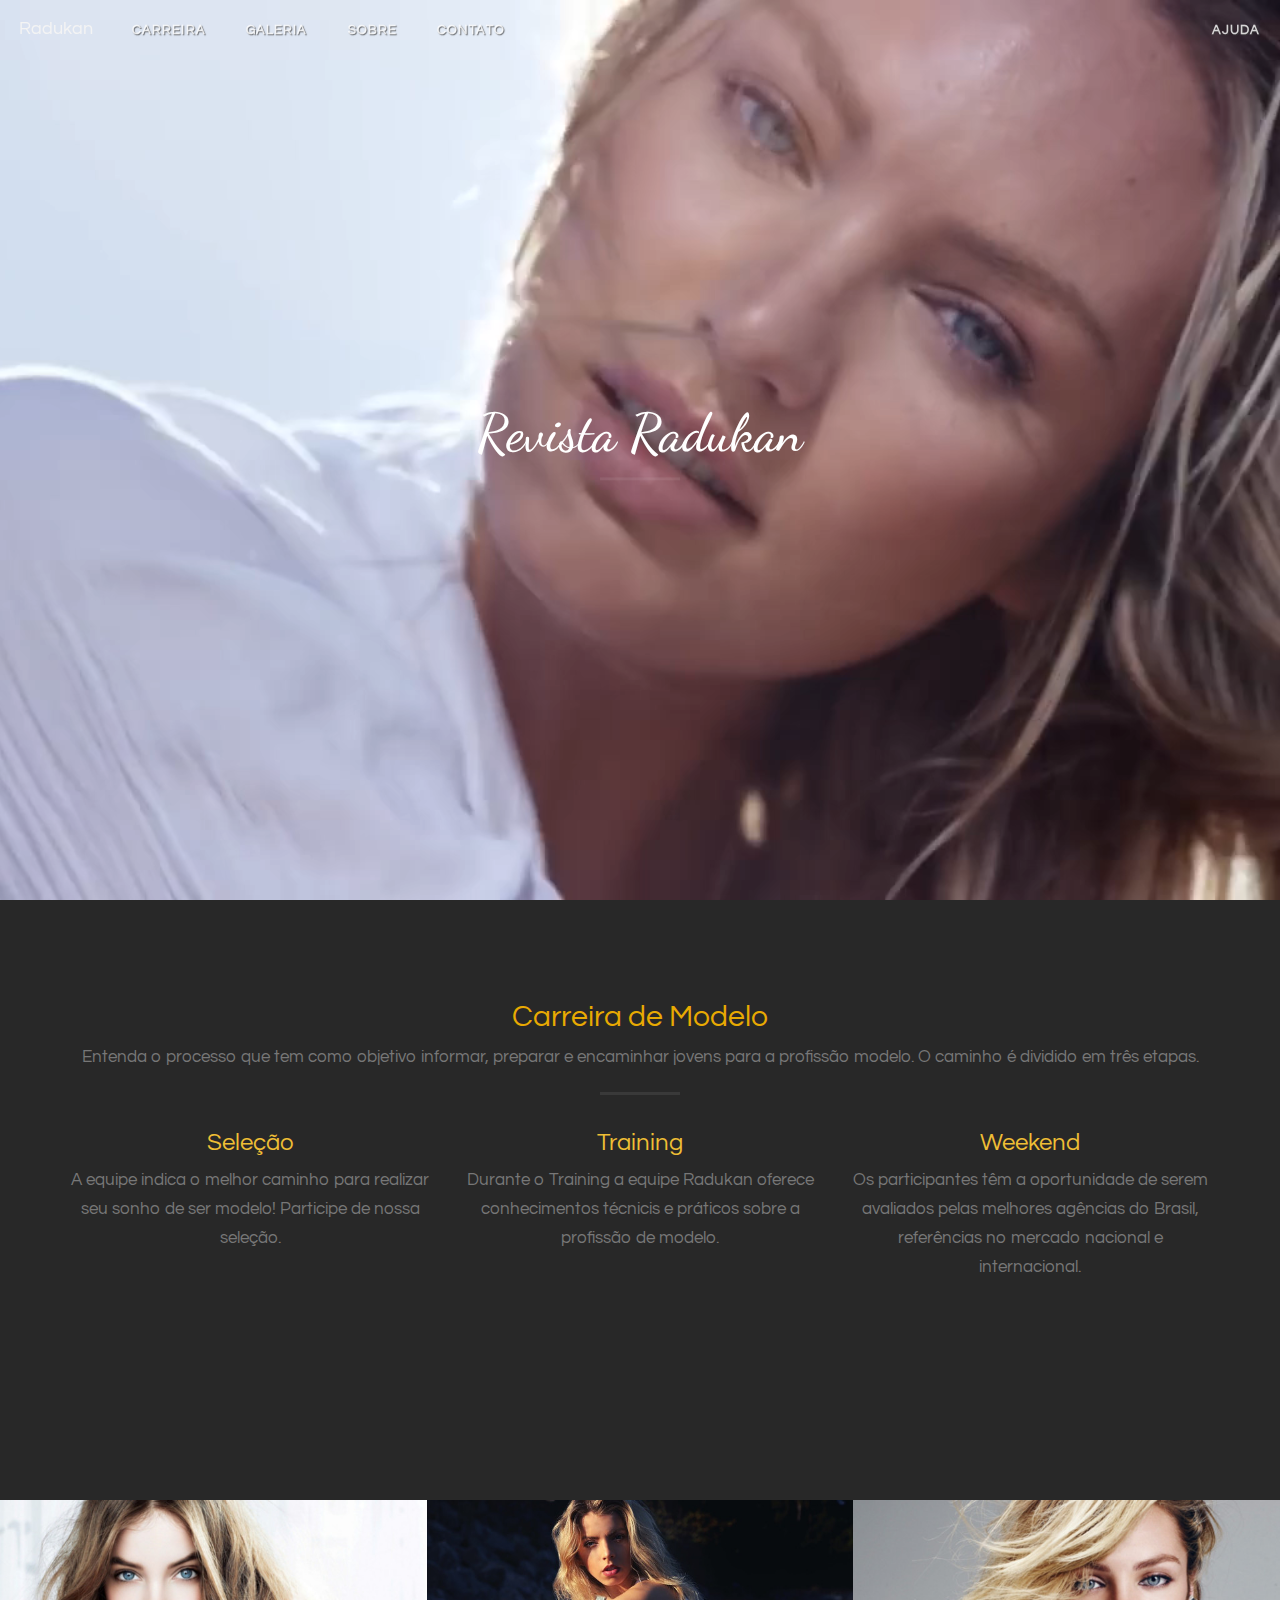
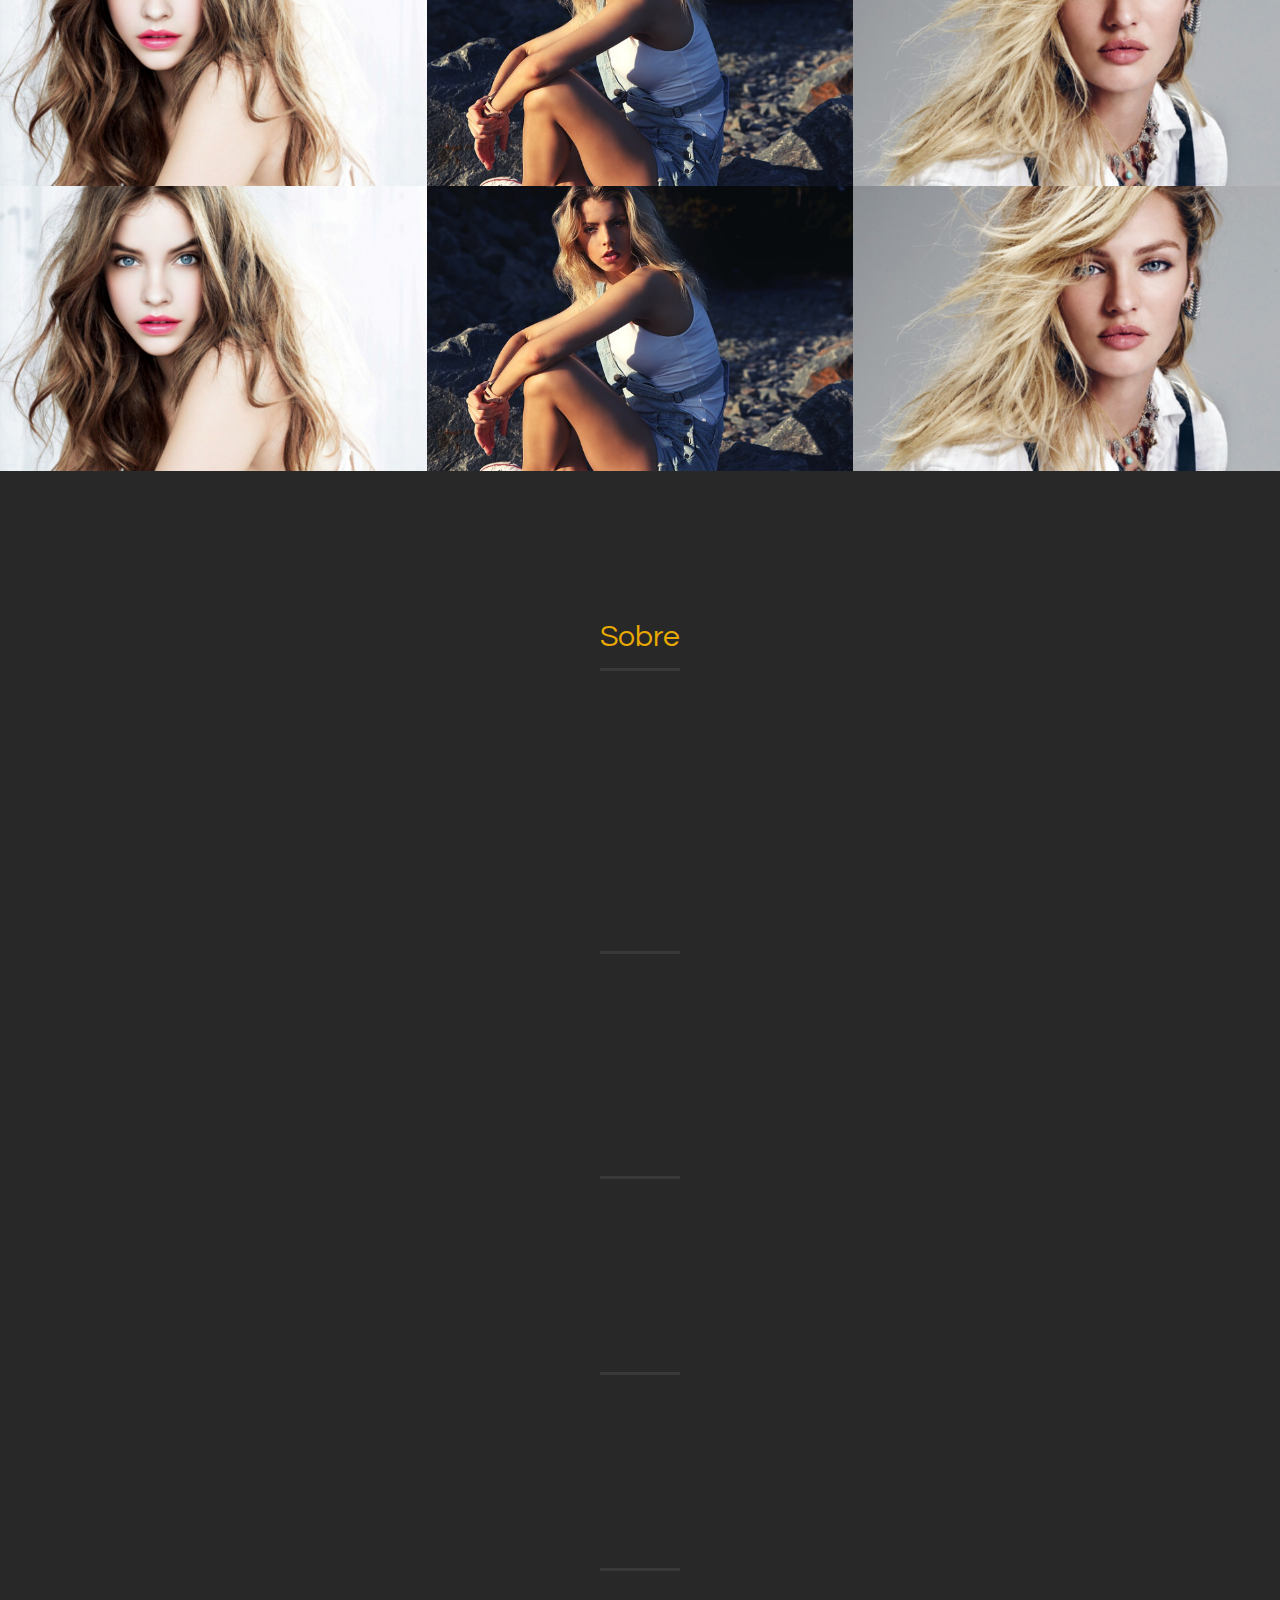
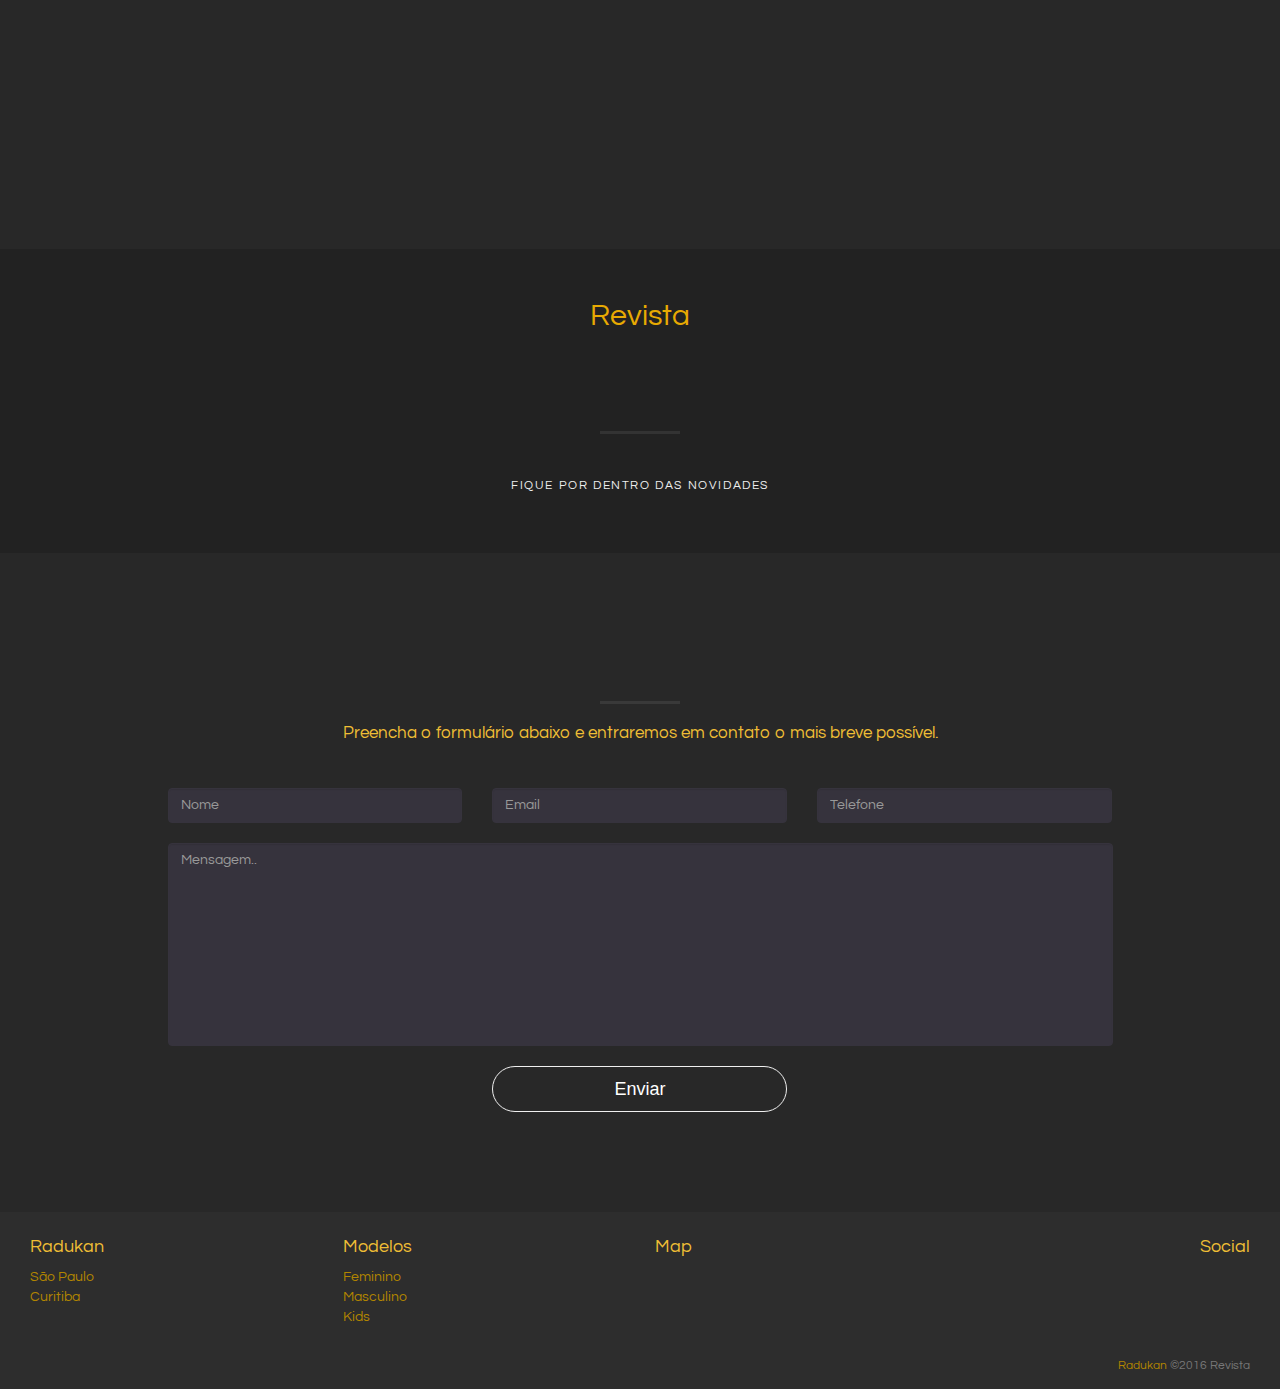
<file: frontend/radukan/index.html>
<!DOCTYPE html>
<html lang="pt-br">


  <!-- 
    ***********************************************************************
    *** VERSÃO COM PROPÓSITO DE AVALIAÇÃO PARA O CLIENTE, DADOS FICTÍCIOS 
    ***********************************************************************
  -->


  <!-- 

    
    PROJETO PARA A REVISTA RADUKAN NA QUAL USAVA O SAITE PARA MAIS INFORMAÇÔES DA REVISTA

    
    Clinete: RADUKAN autiraza utilização da logo e nome da empressa para esse portifolio 
    
    Ferramentas: JQaury, Bootstrap e Responsividade
     
    Data desenvolvimento: 2017


  -->




<head>
<meta charset="utf-8">
<title>Revista Radukan</title>
    <meta name="description" content="..." />
    <meta name="viewport" content="width=device-width, initial-scale=1.0">
    <meta name="generator" content="Codeply">
    <link rel="stylesheet" href="css/bootstrap.min.css" />
    <link href="css/animate.min.css" rel="stylesheet" />
    <link rel="stylesheet" href="css/styles.css" />
</head>
<body>






<nav id="topNav" class="navbar navbar-default navbar-fixed-top">
<div class="container-fluid">
<div class="navbar-header">
<button type="button" class="navbar-toggle collapsed" data-toggle="collapse" data-target="#bs-navbar">
<span class="sr-only">Menu</span><span class="icon-bar"></span><span class="icon-bar"></span><span class="icon-bar"></span>
</button>
<a class="navbar-brand page-scroll" href="#first"><i class="ion-ios-analytics-outline"></i>Radukan</a>
</div>


<div class="navbar-collapse collapse" id="bs-navbar">
<ul class="nav navbar-nav">
<li><a class="page-scroll" href="#two">Carreira</a></li>
<li><a class="page-scroll" href="#three">Galeria</a></li>
<li><a class="page-scroll" href="#four">Sobre</a></li>
<li><a class="page-scroll" href="#last">Contato</a></li></ul>
<ul class="nav navbar-nav navbar-right"><li>
<a class="page-scroll" data-toggle="modal" title="Sobre a Radukan" href="#aboutModal">Ajuda</a>
</li>
</ul>
</div>
</div>
</nav>
<header id="first">
<div class="header-content">
<div class="inner">
<h1 class="cursive">Revista Radukan</h1>
<h4></h4>
<hr>
</div>
</div>
<video autoplay="" loop="" class="fillWidth fadeIn wow collapse in" data-wow-delay="1s" poster="" id="video-background">
<source src="radukan_video_2.mp4" type="video/mp4">Radukan
</video>
</header>








<section id="two">
<div class="container">
<div class="row">
<div class="col-lg-12 text-center">
<h2 class="margin-top-0 text-primary">Carreira de Modelo</h2>
<p class="text-muted">Entenda o processo que tem como objetivo informar, preparar e encaminhar jovens
para a profissão modelo. O caminho é dividido em três etapas.
</p>
<hr class="primary">
    </div>
            </div>
        </div>
        <div class="container">
            <div class="row">
                <div class="col-lg-4 col-md-4 text-center">
                    <div class="feature">
                        <i class="icon-lg ion-android-laptop wow fadeIn" data-wow-delay=".3s"></i>
                        <h3>Seleção</h3>
                        <p class="text-muted">A equipe indica o melhor caminho para realizar seu sonho de ser modelo! Participe de nossa seleção.</p>
                    </div>
                </div>
                <div class="col-lg-4 col-md-4 text-center">
                    <div class="feature">
                        <i class="icon-lg ion-social-sass wow fadeInUp" data-wow-delay=".2s"></i>
                        <h3>Training</h3>
                        <p class="text-muted">Durante o Training a equipe Radukan oferece conhecimentos técnicis e práticos sobre a profissão de modelo.</p>
                    </div>
                </div>
                <div class="col-lg-4 col-md-4 text-center">
                    <div class="feature">
                        <i class="icon-lg ion-ios-star-outline wow fadeIn" data-wow-delay=".3s"></i>
                        <h3>Weekend</h3>
                        <p class="text-muted">Os participantes têm a oportunidade de serem avaliados pelas melhores agências do Brasil, referências no mercado nacional e internacional.</p>
                    </div>
                </div>
            </div>
        </div>
    </section>












<!-- IMGS -->
<section id="three" class="no-padding">
<div class="container-fluid">
<div class="row no-gutter">

<div class="col-lg-4 col-sm-6">
<a href="#galleryModal" class="gallery-box" data-toggle="modal" data-src="images/01.jpg">
<img src="images/01.jpg" class="img-responsive" alt="Image 1">
<div class="gallery-box-caption">
<div class="gallery-box-content">
<div>
<i class="icon-lg ion-ios-search"></i>
</div>
</div>
</div>
</a>
</div>


<div class="col-lg-4 col-sm-6">
<a href="#galleryModal" class="gallery-box" data-toggle="modal" data-src="images/02.jpg">
<img src="images/02.jpg" class="img-responsive" alt="Image 1">
<div class="gallery-box-caption">
<div class="gallery-box-content">
<div>
<i class="icon-lg ion-ios-search"></i>
</div>
</div>
</div>
</a>
</div>


<div class="col-lg-4 col-sm-6">
<a href="#galleryModal" class="gallery-box" data-toggle="modal" data-src="images/03.jpg">
<img src="images/03.jpg" class="img-responsive" alt="Image 1">
<div class="gallery-box-caption">
<div class="gallery-box-content">
<div>
<i class="icon-lg ion-ios-search"></i>
</div>
</div>
</div>
</a>
</div>


<div class="col-lg-4 col-sm-6">
<a href="#galleryModal" class="gallery-box" data-toggle="modal" data-src="images/01.jpg">
<img src="images/01.jpg" class="img-responsive" alt="Image 1">
<div class="gallery-box-caption">
<div class="gallery-box-content">
<div>
<i class="icon-lg ion-ios-search"></i>
</div>
</div>
</div>
</a>
</div>


<div class="col-lg-4 col-sm-6">
<a href="#galleryModal" class="gallery-box" data-toggle="modal" data-src="images/02.jpg">
<img src="images/02.jpg" class="img-responsive" alt="Image 1">
<div class="gallery-box-caption">
<div class="gallery-box-content">
<div>
<i class="icon-lg ion-ios-search"></i>
</div>
</div>
</div>
</a>
</div>


<div class="col-lg-4 col-sm-6">
<a href="#galleryModal" class="gallery-box" data-toggle="modal" data-src="images/03.jpg">
<img src="images/03.jpg" class="img-responsive" alt="Image 1">
<div class="gallery-box-caption">
<div class="gallery-box-content">
<div>
<i class="icon-lg ion-ios-search"></i>
</div>
</div>
</div>
</a>
</div>

            </div>
        </div>
    </section>
    <section class="container-fluid" id="four">
        <div class="row">
            <div class="col-xs-10 col-xs-offset-1 col-sm-6 col-sm-offset-3 col-md-4 col-md-offset-4">
                <h2 class="text-center text-primary">Sobre</h2>
                <hr>
                <div class="media wow fadeInRight">
                    <h3>Lançamento</h3>
                    <div class="media-body media-middle">
                        <p class="text-muted">O número zero foi lançado em janeio daquele 2017 e, devido ao sucesso tornou-se periódica. Até dezembro de 2019, suas edições em papel tiveram circulação mensal de 20 a 25 mil exemplares e eram vendidas em banca. Desde janeiro de 2019, a Radukn é só digital</p>
                    </div>
                    <div class="media-right">
                        <i class="icon-lg ion-ios-bolt-outline"></i>
                    </div>
                </div>
                <hr>
                <div class="media wow fadeIn">
                    <h3>Edições</h3>
                    <div class="media-left">
                        <a href="#alertModal" data-toggle="modal" data-target="#alertModal"><i class="icon-lg ion-ios-cloud-download-outline"></i></a>
                    </div>
                    <div class="media-body media-middle">
                        <p class="text-muted">Todas as sextas-feiras, há uma edição da semana com matérias exclusivas para assinantes neste <a class="" href="#">radukan.com.br/digital</a>. Na terça, todo conteúdo é liberado.</p>
                    </div>
                </div>
                <hr>
                <div class="media wow fadeInRight">
                    <h3>Mais</h3>
                    <div class="media-body media-middle">
                        <p class="text-muted">É simplesmente uma simulação de texto da indústria tipográfica e de impressos, e vem sendo utilizado desde o século XVI,</p>
                    </div>
                    <div class="media-right">
                        <i class="icon-lg ion-ios-snowy"></i>
                    </div>
                </div>
                <hr>
                <div class="media wow fadeIn">
                    <h3>Mais</h3>
                    <div class="media-left">
                        <i class="icon-lg ion-ios-heart-outline"></i>
                    </div>
                    <div class="media-body media-middle">
                        <p class="text-muted">É simplesmente uma simulação de texto da indústria tipográfica e de impressos, e vem sendo utilizado desde o século XVI.</p>
                    </div>
                </div>
                <hr>
                <div class="media wow fadeInRight">
                    <h3>Mais</h3>
                    <div class="media-body media-middle">
                        <p class="text-muted">É simplesmente uma simulação de texto da indústria tipográfica e de impressos, e vem sendo utilizado desde o século XVI,</p>
                    </div>
                    <div class="media-right">
                        <i class="icon-lg ion-ios-flask-outline"></i>
                    </div>
                </div>
            </div>
        </div>
    </section>
    <aside class="bg-dark">
        <div class="container text-center">
            <div class="call-to-action">
                <h2 class="text-primary">Revista</h2>
                <a href="#" target="ext" class="btn btn-default btn-lg wow flipInX">Baixar</a>
            </div>
            <br>
            <hr/>
            <br>
            <div class="row">
                <div class="col-lg-10 col-lg-offset-1">
                    <div class="row">
                        <h6 class="wide-space text-center">FIQUE POR DENTRO DAS NOVIDADES</h6>
                        <div class="col-sm-3 col-xs-6 text-center">
                            <i class="icon-lg ion-social-html5-outline" title="html 5"></i>
                        </div>
                        <div class="col-sm-3 col-xs-6 text-center">
                            <i class="icon-lg ion-social-sass" title="sass"></i>
                        </div>
                        <div class="col-sm-3 col-xs-6 text-center">
                            <i class="icon-lg ion-social-javascript-outline" title="javascript"></i>
                        </div>
                        <div class="col-sm-3 col-xs-6 text-center">
                            <i class="icon-lg ion-social-css3-outline" title="css 3"></i>
                        </div>
                    </div>
                </div>
            </div>
        </div>
    </aside>
    <section id="last">
        <div class="container">
            <div class="row">
                <div class="col-lg-8 col-lg-offset-2 text-center">
                    <h2 class="margin-top-0 wow fadeIn">Contato</h2>
                    <hr class="primary">
                    <p>Preencha o formulário abaixo e entraremos em contato o mais breve possível.</p>
                </div>
                <div class="col-lg-10 col-lg-offset-1 text-center">
                    <form class="contact-form row">
                        <div class="col-md-4">
                            <label></label>
                            <input type="text" class="form-control" placeholder="Nome">
                        </div>
                        <div class="col-md-4">
                            <label></label>
                            <input type="text" class="form-control" placeholder="Email">
                        </div>
                        <div class="col-md-4">
                            <label></label>
                            <input type="text" class="form-control" placeholder="Telefone">
                        </div>
                        <div class="col-md-12">
                            <label></label>
                            <textarea class="form-control" rows="9" placeholder="Mensagem.."></textarea>
                        </div>
                        <div class="col-md-4 col-md-offset-4">
                            <label></label>
                            <button type="button" data-toggle="modal" data-target="#alertModal" class="btn btn-primary btn-block btn-lg">Enviar <i class="ion-android-arrow-forward"></i></button>
                        </div>
                    </form>
                </div>
            </div>
        </div>
    </section>
    <footer id="footer">
        <div class="container-fluid">
            <div class="row">
                <div class="col-xs-6 col-sm-3 column">
                    <h4>Radukan</h4>
                    <ul class="list-unstyled">
                        <li><a href="">São Paulo</a></li>
                        <li><a href="">Curitiba</a></li>
                    </ul>
                </div>
                <div class="col-xs-6 col-sm-3 column">
                    <h4>Modelos</h4>
                    <ul class="list-unstyled">
                        <li><a href="#">Feminino</a></li>
                        <li><a href="#">Masculino</a></li>
                        <li><a href="#">Kids</a></li>
                    </ul>
                </div>
                <div class="col-xs-12 col-sm-3 column">
                    <h4>Map</h4>

                </div>
                <div class="col-xs-12 col-sm-3 text-right">
                    <h4>Social</h4>
                    <ul class="list-inline">
                      <li><a rel="nofollow" href="" title="Twitter"><i class="icon-lg ion-social-twitter-outline"></i></a>&nbsp;</li>
                      <li><a rel="nofollow" href="" title="Facebook"><i class="icon-lg ion-social-facebook-outline"></i></a>&nbsp;</li>
                      <li><a rel="nofollow" href="" title="Dribble"><i class="icon-lg ion-social-dribbble-outline"></i></a></li>
                    </ul>
                </div>
            </div>
            <br/>
            <span class="pull-right text-muted small"><a href="http://www.radukan.com">Radukan</a> ©2016 Revista</span>
        </div>
    </footer>

    <!--scripts loaded here from cdn for performance -->
    <script src="js/jquery.min.js"></script>
    <script src="js/bootstrap.min.js"></script>
    <script src="js/jquery.easing.min.js"></script>
    <script src="js/wow.js"></script>
    <script src="js/scripts.js"></script>
  </body>
</html>
</file>
<file: frontend/radukan/css/styles.css>
@import url(https://fonts.googleapis.com/css?family=Questrial);
@import url(http://fonts.googleapis.com/css?family=Dancing+Script:700);

html,
body {
    width: 100%;
    height: 100%;
}

body {
    font-family: 'Questrial','Helvetica Neue',Arial,sans-serif;
    background-color: #282828;
    color: #EFBE35;
    webkit-tap-highlight-color: #222;
}


/* COLOR */
.cr1 {color: #F2C202;}





hr {
    max-width: 80px;
    border-width: 3px;
    opacity: 0.09;
    margin-top: 15px;
    margin-bottom: 15px;
}

hr.light {
    border-color: #fff;
}

a {
    color: #B28500;
    -webkit-transition: all .35s;
    -moz-transition: all .35s;
    transition: all .35s;
}

a:hover,
a:focus {
    color:#F2C202;
    outline: 0;
}

h1,h2,h3,h4,h5,h6 {
    font-family: 'Questrial','Helvetica Neue',Arial,sans-serif;
}

p {
    font-size: 17px;
    line-height: 1.7;
    margin-bottom: 20px;
}

.wide-space {
    letter-spacing: 1.6px;
}

.icon-lg {
    font-size: 50px;
    line-height: 18px;
}

.bg-primary {
    background-color: #333;
}

.bg-dark {
    color: #eee;
    background-color: #222;
}

.cursive {
    font-family: 'Dancing Script', cursive;
    text-transform: none;
}

.text-faded {
    color: rgba(245,245,245,0.7);
}

.text-dark {
    color: #111;
}

.text-primary {
    color: #E8AA02;
}

.modal-content {
    background-color: #1d1d1d;
}

section {
    padding: 70px 0;
}

aside {
    padding: 50px 0;
}

footer {
    padding: 15px;
}

.no-padding {
    padding: 0;
}

.navbar-default {
    border-color: rgba(35,35,35,.05);
    font-family: 'Questrial','Helvetica Neue',Arial,sans-serif;
    background-color: #222;
    -webkit-transition: all .4s;
    -moz-transition: all .4s;
    transition: all .4s;
}

.navbar-header > .navbar-brand {
    font-family: 'Questrial','Helvetica Neue',Arial,sans-serif;
    color: #C09C0B;
    padding: 15px;
    -webkit-transition: padding .2s ease-in;
    -moz-transition: padding .2s ease-in;
    transition: padding .2s ease-in;
}

.navbar-header > .navbar-brand:hover,
.navbar-header > .navbar-brand:focus {
    color: #8b27b0;
}

.navbar-default .navbar-toggle:focus, .navbar-default .navbar-toggle:hover {
    background-color: #181818;
}
.navbar-default .navbar-toggle, .navbar-default .navbar-collapse {
    border-color: transparent;
}

.navbar-default .nav > li>a,
.navbar-default .nav>li>a:focus {
    text-transform: uppercase;
    font-size: 13px;
    font-weight: 700;
    color: #eee;
}

.navbar-default .nav > li>a:hover,
.navbar-default .nav>li>a:focus:hover {
    color: #F2C202;
}

.navbar-default .nav > li.active>a,
.navbar-default .nav>li.active>a:focus {
    color: #F2C202 !important;
    background-color: transparent;
}

.navbar-default .nav > li.active>a:hover,
.navbar-default .nav>li.active>a:focus:hover
{
    background-color: transparent;
}


@media(min-width:768px) {
    .navbar-default {
        border-color: transparent;
        background-color: transparent;
        min-height: 60px;
    }

    .navbar-header > .navbar-brand {
        color: rgba(255,255,255,0.7);
        padding: 19px;
    }

    .navbar-default .navbar-header .navbar-brand:hover,
    .navbar-default .navbar-header .navbar-brand:focus {
        color: #f4f4f4;
    }

    .navbar-default .nav > li>a,
    .navbar-default .nav>li>a:focus {
        color: rgba(255,255,255,0.8);
        padding: 20px;
        letter-spacing: 1.1px;
        text-shadow: 1px 1px 1px rgba(60,60,60,0.7);
    }

    .navbar-default .nav > li>a:hover,
    .navbar-default .nav>li>a:focus:hover {
        color: #fefefe;
    }

    .navbar-default.affix {
        border-color: rgba(34,34,34,.05);
        background-color: #222;
    }

    .navbar-default.affix .navbar-header .navbar-brand {
        font-size: 15px;
        color: #F2C202;
        padding: 20px;
        letter-spacing: 1px;
    }

    .navbar-default.affix .navbar-header .navbar-brand:hover,
    .navbar-default.affix .navbar-header .navbar-brand:focus {
        color: #8b27b0;
    }

    .navbar-default.affix .nav > li>a,
    .navbar-default.affix .nav>li>a:focus {
        color: #ddd;
        text-shadow: 1px 1px 1px rgba(30,30,30,0.7);
    }

    .navbar-default.affix .nav > li>a:hover,
    .navbar-default.affix .nav>li>a:focus:hover {
        color: #F2C202;
    }
}

header {
    position: relative;
    min-height: auto;
    text-align: center;
    color: #fff;
    width: 100%;
    background-color: #222;
    background-position: center;
    -webkit-background-size: cover;
    -moz-background-size: cover;
    background-size: cover;
    -o-background-size: cover;
}

header .header-content {
    position: relative;
    width: 100%;
    padding: 100px 15px;
    text-align: center;
    z-index: 2;
}

header .header-content .inner h1 {
    margin-top: 0;
    margin-bottom: 0;
}

header .header-content .inner p {
    margin-bottom: 50px;
    font-size: 16px;
    font-weight: 300;
    color: rgba(255,255,255,0.7);
}

#video-background {
  position: absolute;
  right: 0;
  bottom: 0;
  min-width: 100%;
  min-height: 100%;
  width: auto;
  height: auto;
  z-index: 1;
}

#video-background.collapsing {
  display:none;
}

footer {
    background-color:#2d2d2d;
}

@media(min-width:768px) {
    .icon-lg {
        font-size: 80px;
    }

    header {
        min-height: 100%;
    }

    header .header-content {
        position: absolute;
        top: 50%;
        padding: 0 50px;
        -webkit-transform: translateY(-50%);
        -ms-transform: translateY(-50%);
        transform: translateY(-50%);
    }

    header .header-content .inner {
        margin-right: auto;
        margin-left: auto;
        max-width: 1000px;
    }

    header .header-content .inner h1 {
        font-size: 53px;
    }

    header .header-content .inner p {
        margin-right: auto;
        margin-left: auto;
        max-width: 80%;
        font-size: 18px;
    }

    section {
        min-height: 600px;
        padding: 100px 0;
    }

}

.form-control {
    display: block;
    width: 100%;
    height: 35px;
    padding: 6px 12px;
    font-size: 14px;
    line-height: 1.5;
    color: #eee;
    background-color: #36333d;
    background-image: none;
    border: 1px solid #36333d;
    border-radius: 4px;
    box-shadow: inset 0 1px 1px rgba(0, 0, 0, 0.075);
    transition: border-color ease-in-out .15s, box-shadow ease-in-out .15s;
}

.form-control:focus {
    color: #222;
    background-color: #ccc;
    box-shadow: none;
}

textarea {
    resize: none;
}

.margin-top-0 {
    margin-top: 0;
}

.feature {
    margin: 50px auto 0;
    max-width: 400px;
}

@media(min-width:992px) {
    .feature {
        margin: 20px auto 0;
    }
}

.feature p {
    margin-bottom: 0;
}

.call-to-action h2 {
    margin: 0 auto 20px;
}

.gallery-box {
    display: block;
    position: relative;
    margin: 0 auto;
    max-width: 650px;
    overflow:hidden;
}

.gallery-box .gallery-box-caption {
    display: block;
    position: absolute;
    bottom: 0;
    width: 100%;
    height: 100%;
    text-align: center;
    color: #fff;
    opacity: 0;
    background: rgba(44,44,44,.8);
    -webkit-transition: all .35s;
    -moz-transition: all .35s;
    transition: all .35s;
}

.gallery-box .gallery-box-caption .gallery-box-content {
    position: absolute;
    top: 50%;
    width: 100%;
    text-align: center;
    transform: translateY(-50%);
}

.gallery-box:hover .gallery-box-caption {
    opacity: 1;
}

.gallery-box:hover img {
    -webkit-transform: scale(1.1);
    -ms-transform: scale(1.1);
    transform: scale(1.1);
}

.gallery-box img {
    -webkit-transition: all 300ms ease-in-out;
    transition: all 300ms ease-in-out;
}

.no-gutter > [class*=col-] {
    padding-right: 0;
    padding-left: 0;
}

.btn-default {
    border-color: #fff;
    color: #222;
    background-color: #fff;
    -webkit-transition: all .35s;
    -moz-transition: all .35s;
    transition: all .35s;
}

.btn-default:hover,
.btn-default:focus,
.btn-default.focus,
.btn-default:active,
.btn-default.active,
.open > .dropdown-toggle.btn-default {
    border-color: #ededed;
    color: #222;
    background-color: #f2f2f2;
    opacity: 0.7;
}

.btn-default:active,
.btn-default.active,
.open > .dropdown-toggle.btn-default {
    background-image: none;
}

.btn-default.disabled,
.btn-default[disabled],
fieldset[disabled] .btn-default,
.btn-default.disabled:hover,
.btn-default[disabled]:hover,
fieldset[disabled] .btn-default:hover,
.btn-default.disabled:focus,
.btn-default[disabled]:focus,
fieldset[disabled] .btn-default:focus,
.btn-default.disabled.focus,
.btn-default[disabled].focus,
fieldset[disabled] .btn-default.focus,
.btn-default.disabled:active,
.btn-default[disabled]:active,
fieldset[disabled] .btn-default:active,
.btn-default.disabled.active,
.btn-default[disabled].active,
fieldset[disabled] .btn-default.active {
    border-color: #fff;
    background-color: #fff;
    opacity: 0.7;
}

.btn-default .badge {
    color: #fff;
    background-color: #222;
}

.btn.btn-primary {
    background-color: transparent;
    border:1px solid #f0f0f0;
    border-color:#f0f0f0;
    -webkit-transition: all .35s;
    -moz-transition: all .35s;
    transition: all .35s;
}

.btn.btn-primary:hover {
    opacity: 0.7;
}

.btn {
    border: 0;
    border-radius: 290px;
    font-family: 'Helvetica Neue',Arial,sans-serif;
}

.btn-xl {
    padding: 15px 30px;
    font-size: 20px;
}

::-moz-selection {
    text-shadow: none;
    color: #fff;
    background: #222;
}

::selection {
    text-shadow: none;
    color: #fff;
    background: #222;
}

img::selection {
    color: #fff;
    background: 0 0;
}

img::-moz-selection {
    color: #fff;
    background: 0 0;
}
s
</file>
